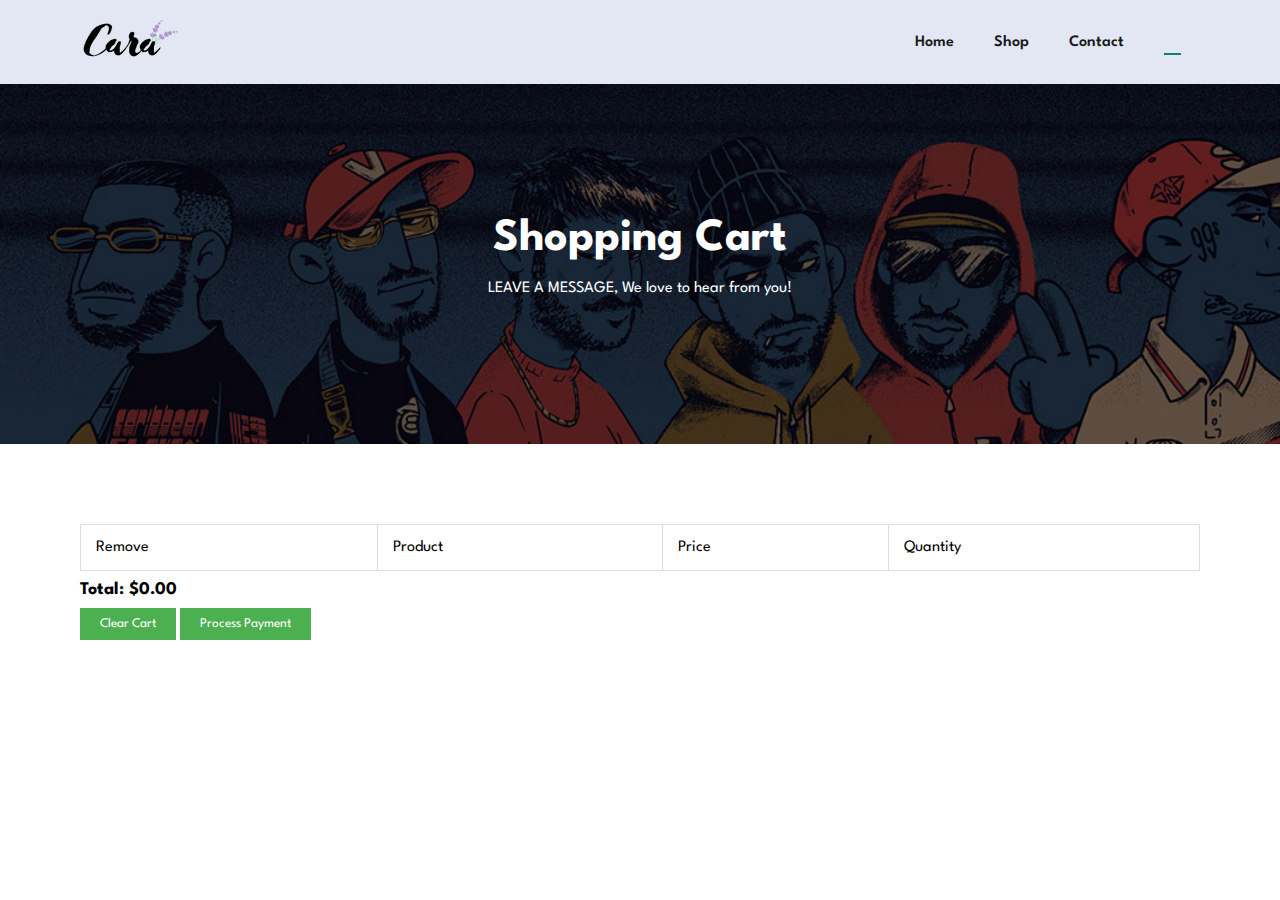
<file: cart.html>
<!DOCTYPE html>
<html lang="en">

<head>
    <meta charset="UTF-8">
    <meta http-equiv="X-UA-Compatible" content="IE=edge">
    <meta name="viewport" content="width=device-width, initial-scale=1.0">
    <title></title>

    <link rel="stylesheet" href="https://pro.fontawesome.com/releases/v5.10.0/css/all.css" />

    <link rel="stylesheet" href="style.css">
</head>

<body>

    <section id="header">
        <a href="#"><img src="img/logo.png" class="logo" alt=""></a>
        <div>
            <ul id="navbar">
                <li><a href="index.html">Home</a></li>
                <li><a href="shop.html">Shop</a></li>
                <li><a href="contact.html">Contact</a></li>
                <li><a class="active" href="cart.html"><i class="far fa-shopping-bag"></i></a></li>
            </ul>
        </div>
    </section>

    <section id="page-header" class="contact-header">
        <h2>Shopping Cart</h2>
        <p>LEAVE A MESSAGE, We love to hear from you!</p>
    </section>

    <section id="cart" class="section-p1">
        <table width="100%">
            <thead>
                <tr>
                    <td>Remove</td>
                    <td>Product</td>
                    <td>Price</td>
                    <td>Quantity</td>
                </tr>
            </thead>
            <tbody id="cart-items"></tbody>
        </table>
        <div id="total-amount">Total: $0.00</div>

        <button class="clear-cart" onclick="clearCart()">Clear Cart</button>

        <button class="process-payment" onclick="processPayment()">Process Payment</button>
    </section>

    <script src="cart.js"></script>

</body>

</html>
</file>
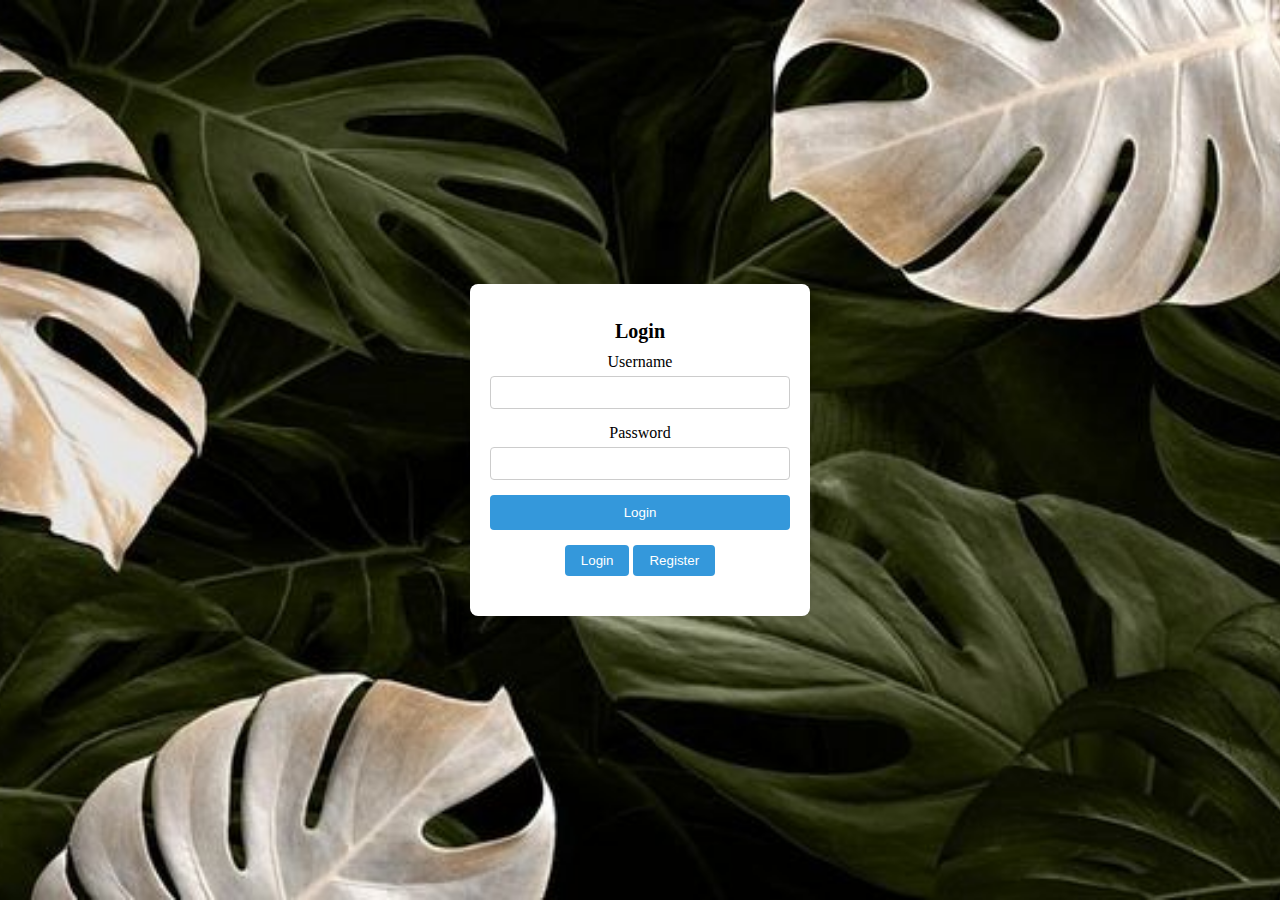
<file: login.html>
<!DOCTYPE html>
<html lang="en">

<head>
    <meta charset="UTF-8">
    <meta http-equiv="X-UA-Compatible" content="IE=edge">
    <meta name="viewport" content="width=device-width, initial-scale=1.0">
    <title>Login and Registration Form</title>
    <link rel="stylesheet" href="login.css">
</head>

<body>
    <div class="form-container">
        <h2 class="form-title" id="formTitle">Login</h2>
        <!-- Use onsubmit attribute to call the login function on form submission -->
        <form id="loginForm" onsubmit="return login()">
            <div class="form-group">
                <label for="loginUsername">Username</label>
                <input type="text" id="loginUsername" name="loginUsername" required>
            </div>
            <div class="form-group">
                <label for="loginPassword">Password</label>
                <input type="password" id="loginPassword" name="loginPassword" required>
            </div>
            <div class="form-group">
                <button type="submit">Login</button>
            </div>
        </form>

        <form id="registerForm" style="display: none;">
            <div class="form-group">
                <label for="registerUsername">Username</label>
                <input type="text" id="registerUsername" name="registerUsername" required>
            </div>
            <div class="form-group">
                <label for="registerEmail">Email</label>
                <input type="email" id="registerEmail" name="registerEmail" required>
            </div>
            <div class="form-group">
                <label for="registerPassword">Password</label>
                <input type="password" id="registerPassword" name="registerPassword" required>
            </div>
            <div class="form-group">
                <button type="submit">Register</button>
            </div>
        </form>

        <div class="form-switch">
            <button onclick="showLogin()">Login</button>
            <button onclick="showRegister()">Register</button>
        </div>
    </div>

    <script>
        function login() {
            var username = document.getElementById('loginUsername').value;
            var password = document.getElementById('loginPassword').value;

            // Example validation (replace this with your actual validation logic)
            if (username === 'nhunam' && password === '123') {
                alert('Login successful!');
                // Redirect to index.html (replace with your actual index page)
                window.location.href = 'index.html';
                return false; // Prevent form submission, as we are redirecting
            } else {
                alert('Invalid username or password');
                return false; // Prevent form submission
            }
        }

        function showLogin() {
            document.getElementById('loginForm').style.display = 'block';
            document.getElementById('registerForm').style.display = 'none';
            document.getElementById('formTitle').innerText = 'Login';
        }

        function showRegister() {
            document.getElementById('loginForm').style.display = 'none';
            document.getElementById('registerForm').style.display = 'block';
            document.getElementById('formTitle').innerText = 'Register';
        }
    </script>

    <script src="login.js"></script>
</body>

</html>
</file>
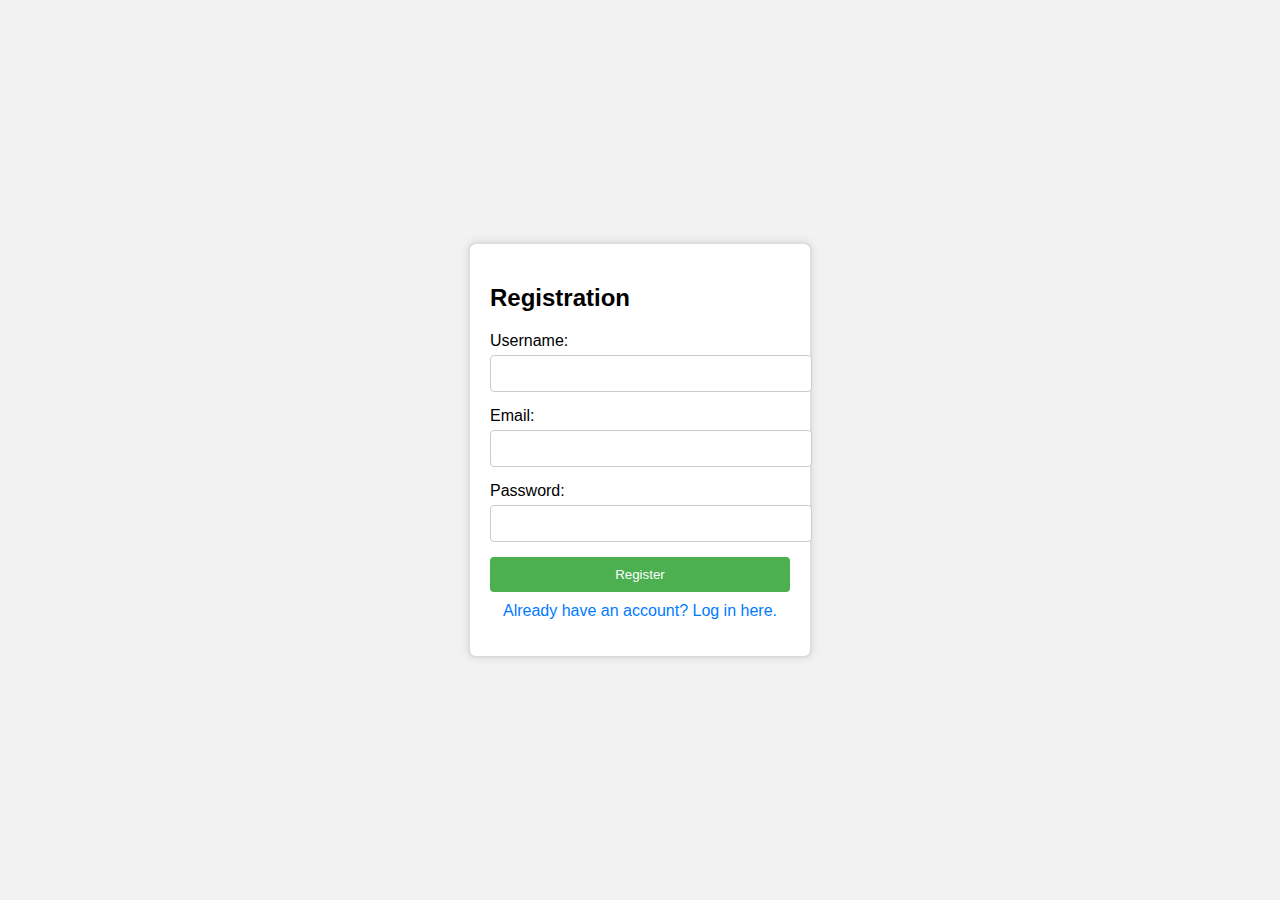
<file: registration.html>
<!DOCTYPE html>
<html lang="en">

<head>
    <meta charset="UTF-8">
    <meta name="viewport" content="width=device-width, initial-scale=1.0">
    <title>Registration</title>
    <link rel="stylesheet" href="register.css">
</head>

<body>
    <div class="container">
        <div class="form-container">
            <form class="form registration-form">
                <h2>Registration</h2>
                <div class="input-group">
                    <label for="regUsername">Username:</label>
                    <input type="text" id="regUsername" class="input-field" required>
                </div>
                <div class="input-group">
                    <label for="regEmail">Email:</label>
                    <input type="email" id="regEmail" class="input-field" required>
                </div>
                <div class="input-group">
                    <label for="regPassword">Password:</label>
                    <input type="password" id="regPassword" class="input-field" required>
                </div>
                <button type="button" onclick="register()">Register</button>
                <p class="toggle-link" onclick="toggleForm('login.html')">Already have an account? Log in here.</p>
            </form>
        </div>
    </div>

    <script src="login.js"></script>
</body>

</html>
</file>
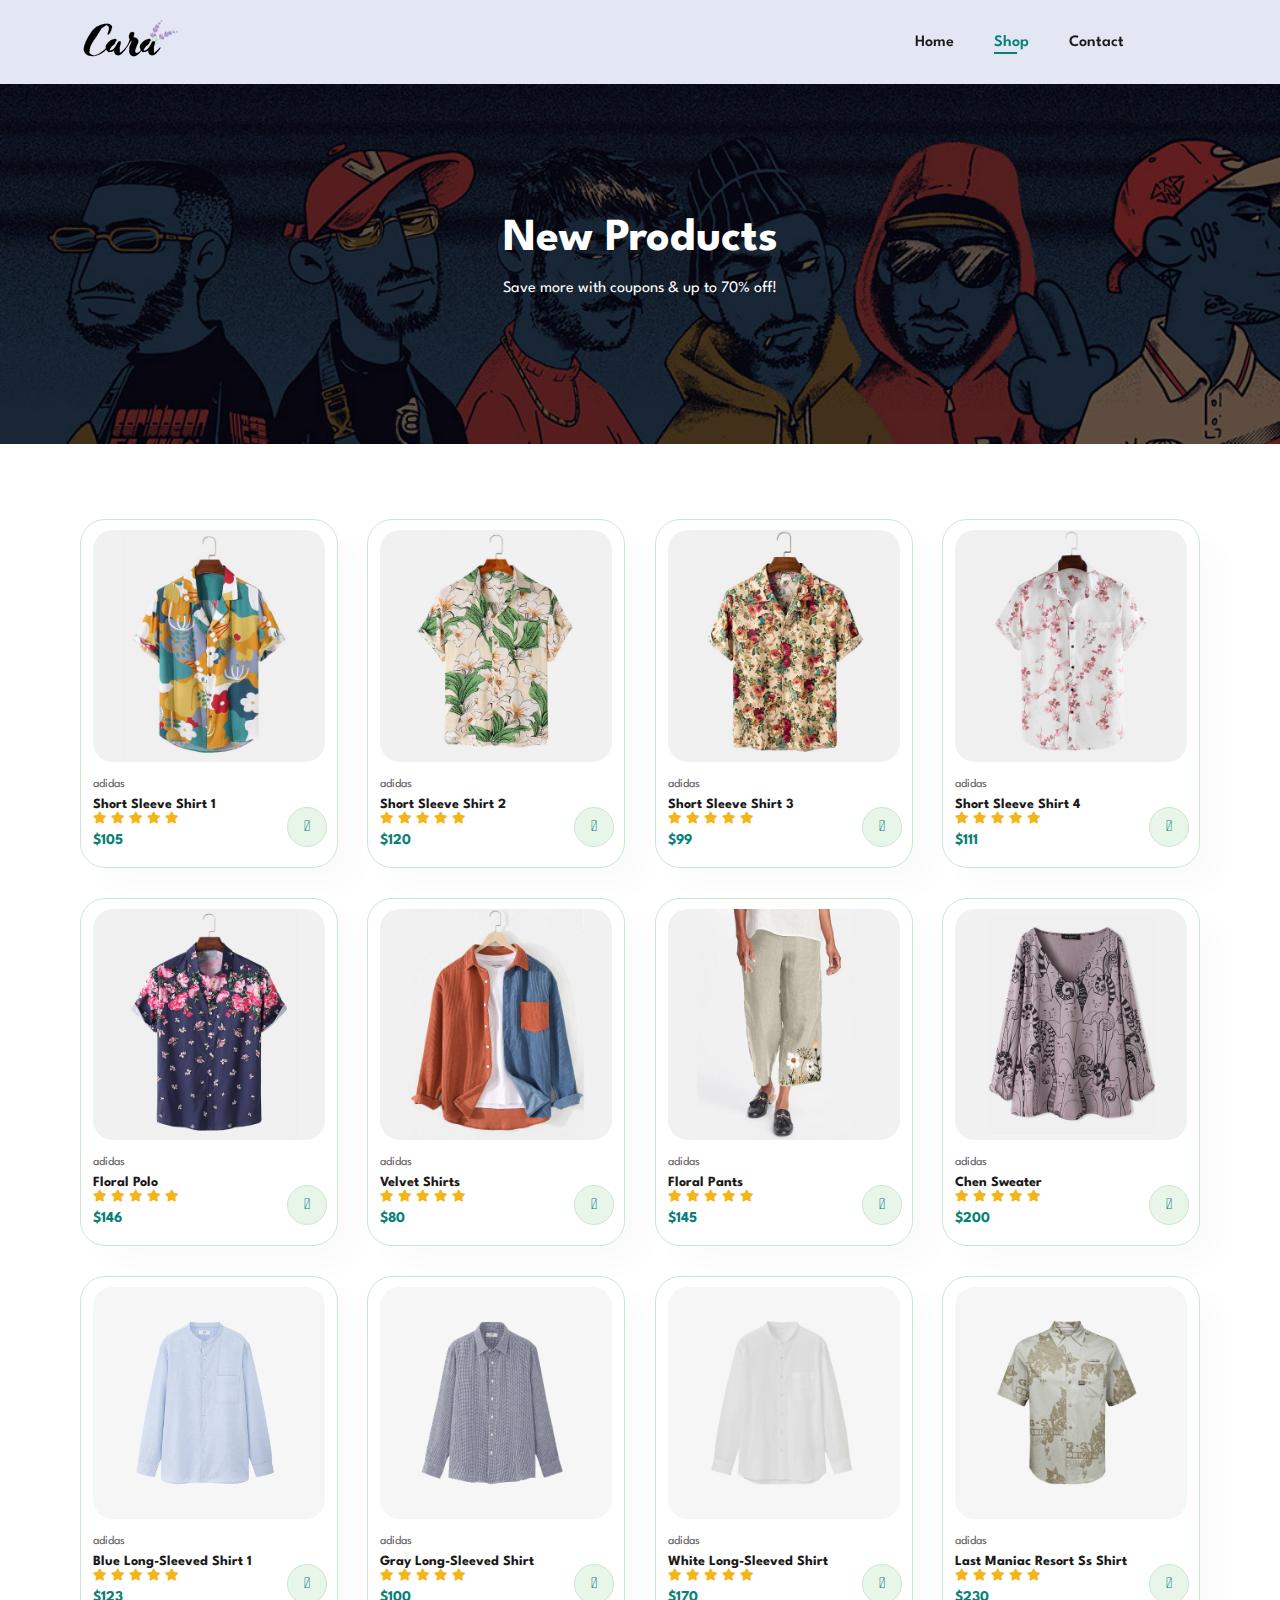
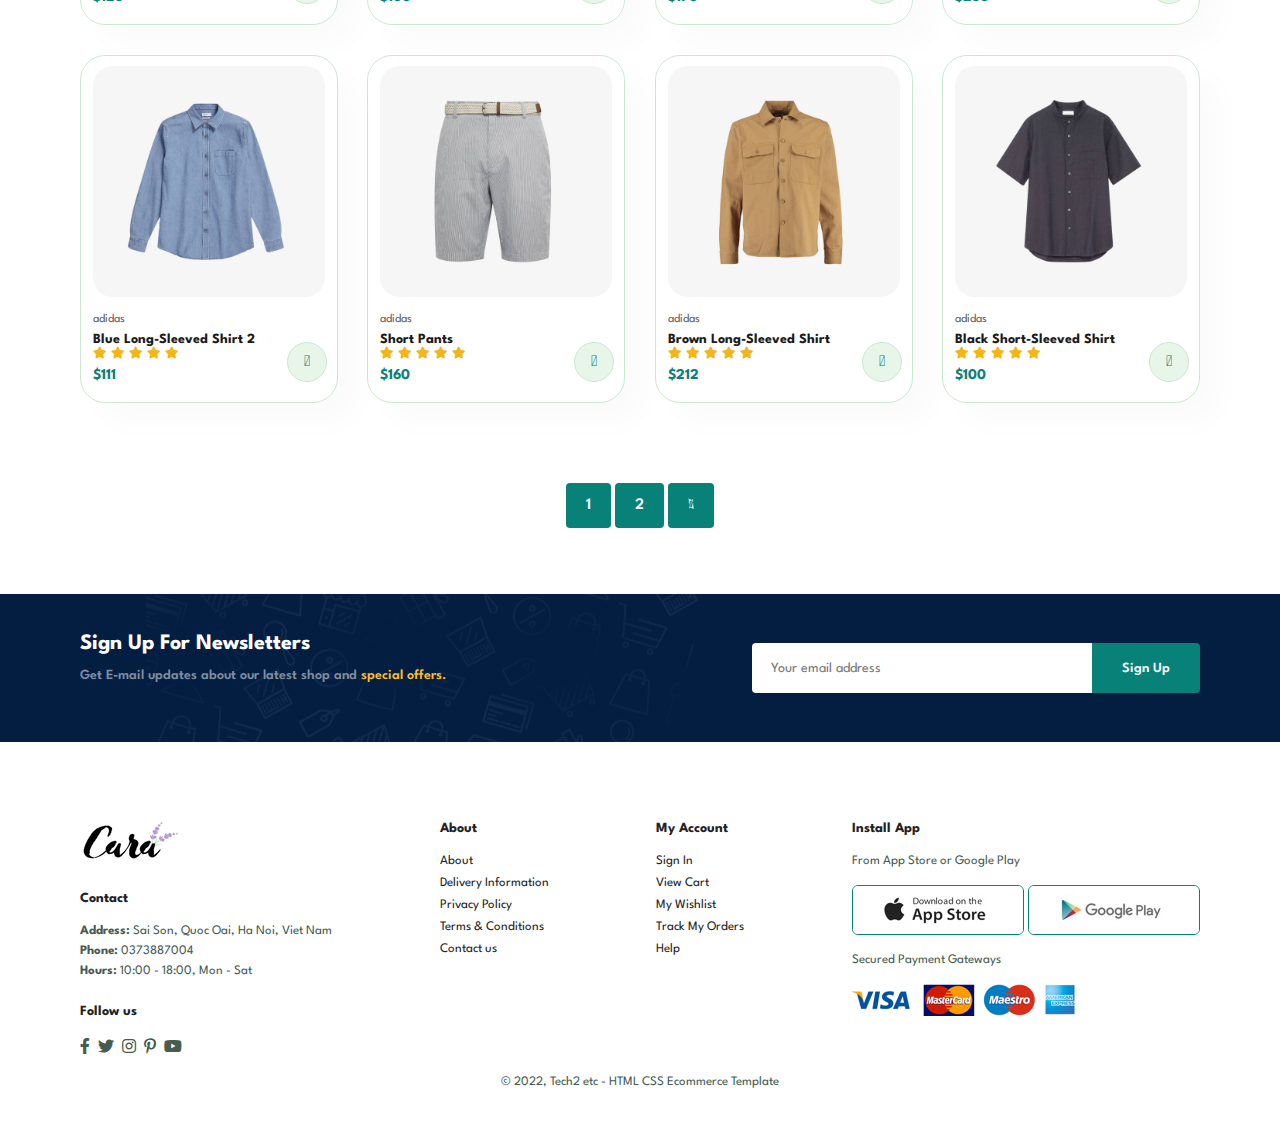
<file: shop.html>
<!DOCTYPE html>
<html lang="en">

<head>
    <meta charset="UTF-8">
    <meta http-equiv="X-UA-Compatible" content="IE=edge">
    <meta name="viewport" content="width=device-width, initial-scale=1.0">
    <title></title>
    <link rel="stylesheet" href="https://pro.fontawesome.com/releases/v5.10.0/css/all.css" />

    <link rel="stylesheet" href="style.css">
</head>

<body>

    <section id="header">
        <a href="#"><img src="img/logo.png" class="logo" alt=""></a>

        <div>
            <ul id="navbar">
                <li><a href="index.html">Home</a></li>
                <li><a class="active" href="shop.html">Shop</a></li>
                <li><a href="contact.html">Contact</a></li>
                <li><a href="cart.html"><i class="far fa-shopping-bag"></i></a></li>
            </ul>
        </div>

    </section>

    <section id="page-header">
        <h2>New Products</h2>
        <p>Save more with coupons & up to 70% off! </p>
    </section>

    <section id="product1" class="section-p1">
        <div class="pro-container">
            <div class="pro">
                <img src="img/products/f1.jpg" alt="">
                <div class="des">
                    <span>adidas</span>
                    <h5>Short Sleeve Shirt 1</h5>
                    <div class="star">
                        <i class="fas fa-star"></i>
                        <i class="fas fa-star"></i>
                        <i class="fas fa-star"></i>
                        <i class="fas fa-star"></i>
                        <i class="fas fa-star"></i>
                    </div>
                    <h4>$105</h4>
                </div>
                <a href="#" class="add-to-cart-btn" onclick="addToCart(1)" data-product-id="1"><i class="fal fa-shopping-cart cart"></i></a>
            </div>
            <div class="pro">
                <img src="img/products/f2.jpg" alt="">
                <div class="des">
                    <span>adidas</span>
                    <h5>Short Sleeve Shirt 2</h5>
                    <div class="star">
                        <i class="fas fa-star"></i>
                        <i class="fas fa-star"></i>
                        <i class="fas fa-star"></i>
                        <i class="fas fa-star"></i>
                        <i class="fas fa-star"></i>
                    </div>
                    <h4>$120</h4>
                </div>
                <a href="#" class="add-to-cart-btn" onclick="addToCart(2)" data-product-id="2"><i class="fal fa-shopping-cart cart"></i></a>
            </div>
            <div class="pro">
                <img src="img/products/f3.jpg" alt="">
                <div class="des">
                    <span>adidas</span>
                    <h5>Short Sleeve Shirt 3</h5>
                    <div class="star">
                        <i class="fas fa-star"></i>
                        <i class="fas fa-star"></i>
                        <i class="fas fa-star"></i>
                        <i class="fas fa-star"></i>
                        <i class="fas fa-star"></i>
                    </div>
                    <h4>$99</h4>
                </div>
                <a href="#" class="add-to-cart-btn" onclick="addToCart(3)" data-product-id="3"><i class="fal fa-shopping-cart cart"></i></a>
            </div>
            <div class="pro">
                <img src="img/products/f4.jpg" alt="">
                <div class="des">
                    <span>adidas</span>
                    <h5>Short Sleeve Shirt 4</h5>
                    <div class="star">
                        <i class="fas fa-star"></i>
                        <i class="fas fa-star"></i>
                        <i class="fas fa-star"></i>
                        <i class="fas fa-star"></i>
                        <i class="fas fa-star"></i>
                    </div>
                    <h4>$111</h4>
                </div>
                <a href="#" class="add-to-cart-btn" onclick="addToCart(4)" data-product-id="4"><i class="fal fa-shopping-cart cart"></i></a>

            </div>
            <div class="pro">
                <img src="img/products/f5.jpg" alt="">
                <div class="des">
                    <span>adidas</span>
                    <h5>Floral Polo</h5>
                    <div class="star">
                        <i class="fas fa-star"></i>
                        <i class="fas fa-star"></i>
                        <i class="fas fa-star"></i>
                        <i class="fas fa-star"></i>
                        <i class="fas fa-star"></i>
                    </div>
                    <h4>$146</h4>
                </div>
                <a href="#" class="add-to-cart-btn" onclick="addToCart(5)" data-product-id="5"><i class="fal fa-shopping-cart cart"></i></a>
            </div>
            <div class="pro">
                <img src="img/products/f6.jpg" alt="">
                <div class="des">
                    <span>adidas</span>
                    <h5>Velvet Shirts</h5>
                    <div class="star">
                        <i class="fas fa-star"></i>
                        <i class="fas fa-star"></i>
                        <i class="fas fa-star"></i>
                        <i class="fas fa-star"></i>
                        <i class="fas fa-star"></i>
                    </div>
                    <h4>$80</h4>
                </div>
                <a href="#" class="add-to-cart-btn" onclick="addToCart(6)" data-product-id="6"><i class="fal fa-shopping-cart cart"></i></a>
            </div>
            <div class="pro">
                <img src="img/products/f7.jpg" alt="">
                <div class="des">
                    <span>adidas</span>
                    <h5>Floral Pants</h5>
                    <div class="star">
                        <i class="fas fa-star"></i>
                        <i class="fas fa-star"></i>
                        <i class="fas fa-star"></i>
                        <i class="fas fa-star"></i>
                        <i class="fas fa-star"></i>
                    </div>
                    <h4>$145</h4>
                </div>
                <a href="#" class="add-to-cart-btn" onclick="addToCart(7)" data-product-id="7"><i class="fal fa-shopping-cart cart"></i></a>
            </div>
            <div class="pro">
                <img src="img/products/f8.jpg" alt="">
                <div class="des">
                    <span>adidas</span>
                    <h5>Chen Sweater</h5>
                    <div class="star">
                        <i class="fas fa-star"></i>
                        <i class="fas fa-star"></i>
                        <i class="fas fa-star"></i>
                        <i class="fas fa-star"></i>
                        <i class="fas fa-star"></i>
                    </div>
                    <h4>$200</h4>
                </div>
                <a href="#" class="add-to-cart-btn" onclick="addToCart(8)" data-product-id="8"><i class="fal fa-shopping-cart cart"></i></a>
            </div>

            <div class="pro">
                <img src="img/products/n1.jpg" alt="">
                <div class="des">
                    <span>adidas</span>
                    <h5>Blue Long-Sleeved Shirt 1</h5>
                    <div class="star">
                        <i class="fas fa-star"></i>
                        <i class="fas fa-star"></i>
                        <i class="fas fa-star"></i>
                        <i class="fas fa-star"></i>
                        <i class="fas fa-star"></i>
                    </div>
                    <h4>$123</h4>
                </div>
                <a href="#" class="add-to-cart-btn" onclick="addToCart(9)" data-product-id="9"><i class="fal fa-shopping-cart cart"></i></a>
            </div>
            <div class="pro">
                <img src="img/products/n2.jpg" alt="">
                <div class="des">
                    <span>adidas</span>
                    <h5>Gray Long-Sleeved Shirt</h5>
                    <div class="star">
                        <i class="fas fa-star"></i>
                        <i class="fas fa-star"></i>
                        <i class="fas fa-star"></i>
                        <i class="fas fa-star"></i>
                        <i class="fas fa-star"></i>
                    </div>
                    <h4>$100</h4>
                </div>
                <a href="#" class="add-to-cart-btn" onclick="addToCart(10)" data-product-id="10"><i class="fal fa-shopping-cart cart"></i></a>
            </div>
            <div class="pro">
                <img src="img/products/n3.jpg" alt="">
                <div class="des">
                    <span>adidas</span>
                    <h5>White Long-Sleeved Shirt</h5>
                    <div class="star">
                        <i class="fas fa-star"></i>
                        <i class="fas fa-star"></i>
                        <i class="fas fa-star"></i>
                        <i class="fas fa-star"></i>
                        <i class="fas fa-star"></i>
                    </div>
                    <h4>$170</h4>
                </div>
                <a href="#" class="add-to-cart-btn" onclick="addToCart(11)" data-product-id="11"><i class="fal fa-shopping-cart cart"></i></a>
            </div>
            <div class="pro">
                <img src="img/products/n4.jpg" alt="">
                <div class="des">
                    <span>adidas</span>
                    <h5>Last Maniac Resort Ss Shirt</h5>
                    <div class="star">
                        <i class="fas fa-star"></i>
                        <i class="fas fa-star"></i>
                        <i class="fas fa-star"></i>
                        <i class="fas fa-star"></i>
                        <i class="fas fa-star"></i>
                    </div>
                    <h4>$230</h4>
                </div>
                <a href="#" class="add-to-cart-btn" onclick="addToCart(12)" data-product-id="12"><i class="fal fa-shopping-cart cart"></i></a>
            </div>
            <div class="pro">
                <img src="img/products/n5.jpg" alt="">
                <div class="des">
                    <span>adidas</span>
                    <h5>Blue Long-Sleeved Shirt 2</h5>
                    <div class="star">
                        <i class="fas fa-star"></i>
                        <i class="fas fa-star"></i>
                        <i class="fas fa-star"></i>
                        <i class="fas fa-star"></i>
                        <i class="fas fa-star"></i>
                    </div>
                    <h4>$111</h4>
                </div>
                <a href="#" class="add-to-cart-btn" onclick="addToCart(13)" data-product-id="13"><i class="fal fa-shopping-cart cart"></i></a>
            </div>
            <div class="pro">
                <img src="img/products/n6.jpg" alt="">
                <div class="des">
                    <span>adidas</span>
                    <h5>Short Pants</h5>
                    <div class="star">
                        <i class="fas fa-star"></i>
                        <i class="fas fa-star"></i>
                        <i class="fas fa-star"></i>
                        <i class="fas fa-star"></i>
                        <i class="fas fa-star"></i>
                    </div>
                    <h4>$160</h4>
                </div>
                <a href="#" class="add-to-cart-btn" onclick="addToCart(14)" data-product-id="14"><i class="fal fa-shopping-cart cart"></i></a>
            </div>
            <div class="pro">
                <img src="img/products/n7.jpg" alt="">
                <div class="des">
                    <span>adidas</span>
                    <h5>Brown Long-Sleeved Shirt</h5>
                    <div class="star">
                        <i class="fas fa-star"></i>
                        <i class="fas fa-star"></i>
                        <i class="fas fa-star"></i>
                        <i class="fas fa-star"></i>
                        <i class="fas fa-star"></i>
                    </div>
                    <h4>$212</h4>
                </div>
                <a href="#" class="add-to-cart-btn" onclick="addToCart(15)" data-product-id="15"><i class="fal fa-shopping-cart cart"></i></a>
            </div>
            <div class="pro">
                <img src="img/products/n8.jpg" alt="">
                <div class="des">
                    <span>adidas</span>
                    <h5>Black Short-Sleeved Shirt</h5>
                    <div class="star">
                        <i class="fas fa-star"></i>
                        <i class="fas fa-star"></i>
                        <i class="fas fa-star"></i>
                        <i class="fas fa-star"></i>
                        <i class="fas fa-star"></i>
                    </div>
                    <h4>$100</h4>
                </div>
                <a href="#" class="add-to-cart-btn" onclick="addToCart(16)" data-product-id="16"><i class="fal fa-shopping-cart cart"></i></a>
            </div>
        </div>

    </section>

    <section id="pagination" class="section-p1">
        <a href="#">1</a>
        <a href="#">2</a>
        <a href="#"><i class="fal fa-long-arrow-alt-right"></i></a>
    </section>

    <section id="newsletter" class="section-p1 section-m1">
        <div class="newstext">
            <h4>Sign Up For Newsletters</h4>
            <p>Get E-mail updates about our latest shop and <span>special offers.</span>
            </p>
        </div>
        <div class="form">
            <input type="text" placeholder="Your email address">
            <button class="normal">Sign Up</button>
        </div>
    </section>

    <footer class="section-p1">
        <div class="col">
            <img class="logo" src="img/logo.png" alt="">
            <h4>Contact</h4>
            <p><strong>Address: </strong> Sai Son, Quoc Oai, Ha Noi, Viet Nam</p>
            <p><strong>Phone:</strong> 0373887004</p>
            <p><strong>Hours:</strong> 10:00 - 18:00, Mon - Sat</p>
            <div class="follow">
                <h4>Follow us</h4>
                <div class="icon">
                    <i class="fab fa-facebook-f"></i>
                    <i class="fab fa-twitter"></i>
                    <i class="fab fa-instagram"></i>
                    <i class="fab fa-pinterest-p"></i>
                    <i class="fab fa-youtube"></i>
                </div>
            </div>
        </div>

        <div class="col">
            <h4>About</h4>
            <a href="#">About</a>
            <a href="#">Delivery Information</a>
            <a href="#">Privacy Policy</a>
            <a href="#">Terms & Conditions</a>
            <a href="#">Contact us</a>
        </div>

        <div class="col">
            <h4>My Account</h4>
            <a href="#">Sign In</a>
            <a href="#">View Cart</a>
            <a href="#">My Wishlist</a>
            <a href="#">Track My Orders</a>
            <a href="#">Help</a>
        </div>

        <div class="col install">
            <h4>Install App</h4>
            <p>From App Store or Google Play</p>
            <div class="row">
                <img src="img/pay/app.jpg" alt="">
                <img src="img/pay/play.jpg" alt="">
            </div>
            <p>Secured Payment Gateways </p>
            <img src="img/pay/pay.png" alt="">
        </div>

        <div class="copyright">
            <p>© 2022, Tech2 etc - HTML CSS Ecommerce Template</p>
        </div>

    </footer>

    <script src="shop.js"></script>


</body>

</html>
</file>
<file: style.css>
@import url("https://fonts.googleapis.com/css2?family=Spartan:wght@100;200;300;400;500;600;700;800;900&display=swap");

* {
  margin: 0;
  padding: 0;
  box-sizing: border-box;
  font-family: "Spartan", sans-serif;
}

html {
  scroll-behavior: smooth;
}

/* Global Styles */

h1 {
  font-size: 50px;
  line-height: 64px;
  color: #222;
}

h2 {
  font-size: 46px;
  line-height: 54px;
  color: #222;
}

h4 {
  font-size: 20px;
  color: #222;
}

h6 {
  font-weight: 700;
  font-size: 12px;
}

p {
  font-size: 16px;
  color: #465b52;
  margin: 15px 0 20px 0;
}

.section-p1 {
  padding: 40px 80px;
}

.section-m1 {
  margin: 40px 0;
}

button.normal {
  font-size: 14px;
  font-weight: 600;
  padding: 15px 30px;
  color: #000;
  background-color: #fff;
  border-radius: 4px;
  cursor: pointer;
  border: none;
  outline: none;
  transition: 0.2s;
}

button.white {
  font-size: 13px;
  font-weight: 600;
  padding: 11px 18px;
  color: #fff;
  background-color: transparent;
  cursor: pointer;
  border: 1px solid #fff;
  outline: none;
  transition: 0.2s;
}

body {
  width: 100%;
}

/* Header Start */

#header {
  display: flex;
  align-items: center;
  justify-content: space-between;
  padding: 20px 80px;
  background: #E3E6F3;
  box-shadow: 0 5px 15px rgba(0, 0, 0, 0.06);
  z-index: 999;
  position: sticky;
  top: 0;
  left: 0;
}

#navbar {
  display: flex;
  align-items: center;
  justify-content: center;
}

#navbar li {
  list-style: none;
  padding: 0 20px;
  position: relative;
}

#navbar li a {
  text-decoration: none;
  font-size: 16px;
  font-weight: 600;
  color: #1a1a1a;
  transition: 0.3s ease;
}

#navbar li a:hover,
#navbar li a.active {
  color: #088178;
}

#navbar li a.active::after,
#navbar li a:hover::after {
  content: "";
  width: 30%;
  height: 2px;
  background: #088178;
  position: absolute;
  bottom: -4px;
  left: 20px;
}

/* Home Page */

#hero {
  background-image: url("img/hero4.png");
  height: 90vh;
  width: 100%;
  background-size: cover;
  background-position: top 25% right 0;
  padding: 0 80px;
  display: flex;
  flex-direction: column;
  align-items: flex-start;
  justify-content: center;
}

#hero h4 {
  padding-bottom: 15px;
}

#hero h1 {
  color: #088178;
}

#hero button {
  background-image: url("img/button.png");
  background-color: transparent;
  color: #088178;
  border: 0;
  padding: 14px 80px 14px 65px;
  background-repeat: no-repeat;
  cursor: pointer;
  font-weight: 700;
  font-size: 15px;
}

#feature {
  display: flex;
  align-items: center;
  justify-content: space-between;
  flex-wrap: wrap;
}

#feature .fe-box {
  width: 180px;
  text-align: center;
  padding: 25px 15px;
  box-shadow: 20px 20px 34px rgba(0, 0, 0, 0.03);
  border: 1px solid #cce7d0;
  border-radius: 4px;
  margin: 15px 0;
}

#feature .fe-box:hover {
  box-shadow: 10px 10px 54px rgba(70, 62, 221, 0.1);
}

#feature.fe-box img {
  width: 100%;
  margin-bottom: 10px;
}

#feature .fe-box h6 {
  display: inline-block;
  padding: 9px 8px 6px 8px;
  line-height: 1;
  border-radius: 4px;
  color: #088178;
  background-color: #fddde4;
}

#feature .fe-box:nth-child(2) h6 {
  background-color: #cdebbc;
}

#feature .fe-box:nth-child(3) h6 {
  background-color: #d1e8f2;
}

#feature .fe-box:nth-child(4) h6 {
  background-color: #cdd4f8;
}

#feature .fe-box:nth-child(5) h6 {
  background-color: #f6dbf6;
}

#feature .fe-box:nth-child(6) h6 {
  background-color: #fff2e5;
}

#product1 {
  text-align: center;
}

#product1 .pro-container {
  display: flex;
  justify-content: space-between;
  padding-top: 20px;
  flex-wrap: wrap;
}

#product1 .pro {
  width: 23%;
  min-width: 250px;
  padding: 10px 12px;
  border: 1px solid #cce7d0;
  border-radius: 25px;
  cursor: pointer;
  box-shadow: 20px 20px 30px rgba(0, 0, 0, 0.02);
  margin: 15px 0;
  transition: 0.2s ease;
  position: relative;
}

#product1 .pro:hover {
  box-shadow: 20px 20px 30px rgba(0, 0, 0, 0.06);
}

#product1 .pro img {
  width: 100%;
  border-radius: 20px;
}

#product1 .pro .des {
  text-align: start;
  padding: 10px 0;
}

#product1 .pro .des span {
  color: #606063;
  font-size: 12px;
}

#product1 .pro .des h5 {
  padding-top: 7px;
  color: #1a1a1a;
  font-size: 14px;
}

#product1 .pro .des i {
  font-size: 12px;
  color: rgb(243, 181, 25);
}

#product1 .pro .des h4 {
  padding-top: 7px;
  font-size: 15px;
  font-weight: 700;
  color: #088178;
}

#product1 .pro .cart {
  width: 40px;
  height: 40px;
  line-height: 40px;
  border-radius: 50px;
  background-color: #e8f6ea;
  font-weight: 500;
  color: #088178;
  border: 1px solid #cce7d0;
  position: absolute;
  bottom: 20px;
  right: 10px;
}

#banner {
  display: flex;
  flex-direction: column;
  justify-content: center;
  align-items: center;
  text-align: center;
  background-image: url("img/banner/b2.jpg");
  width: 100%;
  height: 40vh;
  background-size: cover;
  background-position: center;
}

#banner h4 {
  color: #fff;
  font-size: 16px;
}

#banner h2 {
  color: #fff;
  font-size: 30px;
  padding: 10px 0;
}

#banner h2 span {
  color: #ef3636;
}

#banner button:hover {
  background: #088178;
  color: #fff;
}

#sm-banner {
  display: flex;
  justify-content: space-between;
  flex-wrap: wrap;
}

#sm-banner .banner-box {
  display: flex;
  flex-direction: column;
  justify-content: center;
  align-items: flex-start;
  background-image: url("img/banner/b17.jpg");
  min-width: 580px;
  height: 50vh;
  background-size: cover;
  background-position: center;
  padding: 30px;
}

#sm-banner .banner-box2 {
  background-image: url("img/banner/b10.jpg");
}

#sm-banner h4 {
  color: #fff;
  font-size: 20px;
  font-weight: 300;
}

#sm-banner h2 {
  color: #fff;
  font-size: 28px;
  font-weight: 800;
}

#sm-banner span {
  color: #fff;
  font-size: 14px;
  font-weight: 500;
  padding-bottom: 15px;
}

#sm-banner .banner-box:hover button {
  background: #088178;
  border: 1px solid #088178;
}

#banner3 {
  display: flex;
  justify-content: space-between;
  flex-wrap: wrap;
  padding: 0 80px;
}

#banner3 .banner-box {
  display: flex;
  flex-direction: column;
  justify-content: center;
  align-items: flex-start;
  background-image: url("img/banner/b7.jpg");
  min-width: 30%;
  height: 30vh;
  background-size: cover;
  background-position: center;
  padding: 20px;
  margin-bottom: 20px;
}

#banner3 .banner-box2 {
  background-image: url("img/banner/b4.jpg");
}

#banner3 .banner-box3 {
  background-image: url("img/banner/b18.jpg");
}

#banner3 h2 {
  color: #fff;
  font-weight: 900;
  font-size: 22px;
}

#banner3 h3 {
  color: #ec544e;
  font-weight: 800;
  font-size: 15px;
}

#newsletter {
  display: flex;
  justify-content: space-between;
  flex-wrap: wrap;
  align-items: center;
  background-image: url("img/banner/b14.png");
  background-repeat: no-repeat;
  background-position: 20% 30%;
  background-color: #041e42;
}

#newsletter h4 {
  font-size: 22px;
  font-weight: 700;
  color: #fff;
}

#newsletter p {
  font-size: 14px;
  font-weight: 600;
  color: #818ea0;
}

#newsletter p span {
  color: #ffbd27;
}

#newsletter .form {
  display: flex;
  width: 40%;
}

#newsletter input {
  height: 3.125rem;
  padding: 0 1.25em;
  font-size: 14px;
  width: 100%;
  border: 1px solid transparent;
  border-radius: 4px;
  outline: none;
  border-top-right-radius: 0;
  border-bottom-right-radius: 0;
}

#newsletter button {
  background-color: #088178;
  color: #fff;
  white-space: nowrap;
  border-top-left-radius: 0;
  border-bottom-left-radius: 0;
}

footer {
  display: flex;
  flex-wrap: wrap;
  justify-content: space-between;
}

footer .col {
  display: flex;
  flex-direction: column;
  align-items: flex-start;
  margin-bottom: 20px;
}

footer .logo {
  margin-bottom: 30px;
}

footer h4 {
  font-size: 14px;
  padding-bottom: 20px;
}

footer p {
  font-size: 13px;
  margin: 0 0 8px 0;
}

footer a {
  font-size: 13px;
  text-decoration: none;
  color: #222;
  margin-bottom: 10px;
}

footer .follow {
  margin-top: 20px;
}

footer .follow i {
  color: #465b52;
  padding-right: 4px;
  cursor: pointer;
}

footer .install .row img {
  border: 1px solid #088178;
  border-radius: 6px;
}

footer .install img {
  margin: 10px 0 15px 0;
}

footer .follow i:hover,
footer a:hover {
  color: #088178;
}

footer .copyright {
  width: 100%;
  text-align: center;
}

/* Shop Page */
#page-header {
  background-image: url("img/banner/b1.jpg");
  width: 100%;
  height: 40vh;
  background-size: cover;
  display: flex;
  justify-content: center;
  text-align: center;
  flex-direction: column;
  padding: 14px;
}

#page-header h2,
#page-header p {
  color: #fff;
}

#pagination {
  text-align: center;
}

#pagination a {
  text-decoration: none;
  background-color: #088178;
  padding: 15px 20px;
  border-radius: 4px;
  color: #fff;
  font-weight: 600;
}

#pagination a i {
  font-size: 16px;
  font-weight: 600;
}

/* Single Product */

#prodetails {
  display: flex;
  margin-top: 20px;
}

#prodetails .single-pro-image {
  width: 40%;
  margin-right: 50px;
}

.small-img-group {
  display: flex;
  justify-content: space-between;
}

.small-img-col {
  flex-basis: 24%;
  cursor: pointer;
}

#prodetails .single-pro-details {
  width: 50%;
  padding-top: 30px;
}

#prodetails .single-pro-details h4 {
  padding: 40px 0 20px 0;
}

#prodetails .single-pro-details h2 {
  font-size: 26px;
}

#prodetails .single-pro-details select {
  display: block;
  padding: 5px 10px;
  margin-bottom: 10px;
}

#prodetails .single-pro-details input {
  width: 50px;
  height: 47px;
  padding-left: 10px;
  font-size: 16px;
  margin-right: 10px;
}

#prodetails .single-pro-details input:focus {
  outline: none;
}

#prodetails .single-pro-details button {
  background: #088178;
  color: #fff;
}

#prodetails .single-pro-details span {
  line-height: 25px;
}

/* Contact Page */

#contact-details {
  display: flex;
  align-items: center;
  justify-content: space-between;
}

#contact-details .details {
  width: 40%;
}

#contact-details .details span {
  font-size: 12px;
}

#contact-details .details h2 {
  font-size: 26px;
  line-height: 35px;
  padding: 20px 0;
}

#contact-details .details h3 {
  font-size: 16px;
  padding-bottom: 15px;
}

#contact-details .details li {
  list-style: none;
  display: flex;
  padding: 10px 0;
}

#contact-details .details li i {
  font-size: 14px;
  padding-right: 22px;
}

#contact-details .details li p {
  margin: 0;
  font-size: 14px;
}

#contact-details .map {
  width: 55%;
  height: 400px;
}

#contact-details .map iframe {
  width: 100%;
  height: 100%;
}

#cart {
  margin-top: 20px;
}

#cart table {
  width: 100%;
  border-collapse: collapse;
  margin-top: 20px;
}

#cart table, #cart th, #cart td {
  border: 1px solid #ddd;
}

#cart th, #cart td {
  padding: 15px;
  text-align: left;
}

#cart th {
  background-color: #f2f2f2;
}

#cart td button {
  background-color: #f44336;
  color: white;
  border: none;
  padding: 8px 12px;
  cursor: pointer;
}

#cart td button:hover {
  background-color: #d32f2f;
}

#cart button.process-payment {
  background-color: #4caf50;
  color: white;
  border: none;
  padding: 10px 20px;
  cursor: pointer;
  margin-top: 10px;
}

#cart button.process-payment:hover {
  background-color: #45a049;
}

#total-amount {
  margin-top: 10px;
  font-size: 18px;
  font-weight: bold;
}

button.clear-cart, button.process-payment {
  background-color: #4caf50;
  color: white;
  border: none;
  padding: 10px 20px;
  cursor: pointer;
  margin-top: 10px;
}

button.clear-cart:hover, button.process-payment:hover {
  background-color: #45a049;
}
</file>
<file: login.css>
body {
    display: flex;
    align-items: center;
    justify-content: center;
    height: 100vh;
    margin: 0;
    background: url('/img/login/login.jpg') center center/cover no-repeat fixed;
}

.form-container {
    background-color: #fff;
    padding: 20px;
    border-radius: 8px;
    box-shadow: 0 0 10px rgba(0, 0, 0, 0.1);
    text-align: center;
    width: 300px;
}

.form-switch {
    margin-bottom: 20px;
}

.form-switch button {
    padding: 8px 16px;
    cursor: pointer;
    border: none;
    background-color: #3498db;
    color: #fff;
    border-radius: 4px;
}

.form-title {
    font-size: 20px;
    font-weight: bold;
    margin-bottom: 10px;
}

.form-group {
    margin-bottom: 15px;
}

.form-group label {
    display: block;
    margin-bottom: 5px;
}

.form-group input {
    width: 100%;
    padding: 8px;
    box-sizing: border-box;
    border: 1px solid #ccc;
    border-radius: 4px;
}

.form-group button {
    width: 100%;
    padding: 10px;
    box-sizing: border-box;
    border: none;
    background-color: #3498db;
    color: #fff;
    border-radius: 4px;
    cursor: pointer;
}
</file>
<file: register.css>
body {
    font-family: Arial, sans-serif;
    margin: 0;
    padding: 0;
    display: flex;
    align-items: center;
    justify-content: center;
    height: 100vh;
    background-color: #f2f2f2;
}

.container {
    display: flex;
}

.form-container {
    border: 2px solid #ddd;
    border-radius: 8px;
    background-color: #fff;
    box-shadow: 0 0 10px rgba(0, 0, 0, 0.1);
    padding: 20px;
    margin: 20px;
}

.form {
    display: flex;
    flex-direction: column;
    width: 300px;
}

.input-group {
    margin-bottom: 15px;
}

label {
    margin-bottom: 5px;
}

input {
    width: 100%;
    padding: 10px;
    border: 1px solid #ccc;
    border-radius: 4px;
    margin-top: 5px;
}

button {
    background-color: #4caf50;
    color: #fff;
    padding: 10px 15px;
    border: none;
    border-radius: 4px;
    cursor: pointer;
}

button:hover {
    background-color: #45a049;
}

.toggle-link {
    cursor: pointer;
    color: #007bff;
    text-align: center;
    margin-top: 10px;
}

.toggle-link:hover {
    text-decoration: underline;
}
</file>
